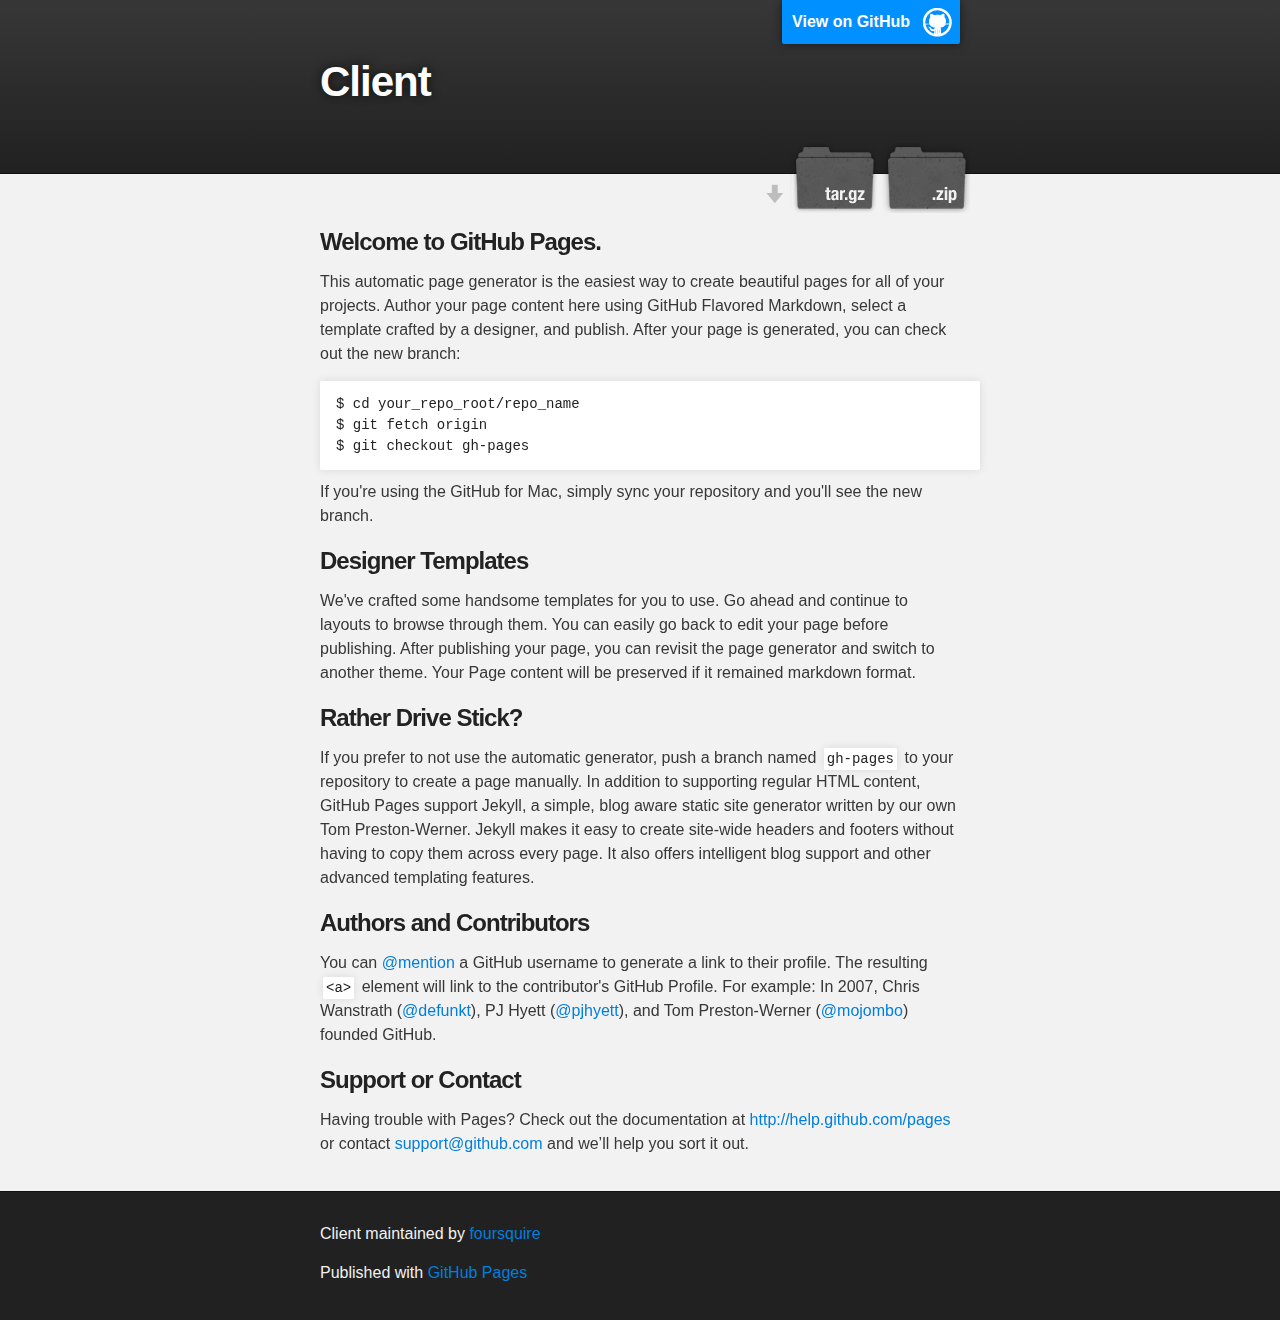
<file: index.html>
<!DOCTYPE html>
<html>

  <head>
    <meta charset='utf-8' />
    <meta http-equiv="X-UA-Compatible" content="chrome=1" />
    <meta name="description" content="Client : " />

    <link rel="stylesheet" type="text/css" media="screen" href="stylesheets/stylesheet.css">

    <title>Client</title>
  </head>

  <body>

    <!-- HEADER -->
    <div id="header_wrap" class="outer">
        <header class="inner">
          <a id="forkme_banner" href="https://github.com/foursquire/client">View on GitHub</a>

          <h1 id="project_title">Client</h1>
          <h2 id="project_tagline"></h2>

            <section id="downloads">
              <a class="zip_download_link" href="https://github.com/foursquire/client/zipball/master">Download this project as a .zip file</a>
              <a class="tar_download_link" href="https://github.com/foursquire/client/tarball/master">Download this project as a tar.gz file</a>
            </section>
        </header>
    </div>

    <!-- MAIN CONTENT -->
    <div id="main_content_wrap" class="outer">
      <section id="main_content" class="inner">
        <h3>Welcome to GitHub Pages.</h3>

<p>This automatic page generator is the easiest way to create beautiful pages for all of your projects. Author your page content here using GitHub Flavored Markdown, select a template crafted by a designer, and publish. After your page is generated, you can check out the new branch:</p>

<pre><code>$ cd your_repo_root/repo_name
$ git fetch origin
$ git checkout gh-pages
</code></pre>

<p>If you're using the GitHub for Mac, simply sync your repository and you'll see the new branch.</p>

<h3>Designer Templates</h3>

<p>We've crafted some handsome templates for you to use. Go ahead and continue to layouts to browse through them. You can easily go back to edit your page before publishing. After publishing your page, you can revisit the page generator and switch to another theme. Your Page content will be preserved if it remained markdown format.</p>

<h3>Rather Drive Stick?</h3>

<p>If you prefer to not use the automatic generator, push a branch named <code>gh-pages</code> to your repository to create a page manually. In addition to supporting regular HTML content, GitHub Pages support Jekyll, a simple, blog aware static site generator written by our own Tom Preston-Werner. Jekyll makes it easy to create site-wide headers and footers without having to copy them across every page. It also offers intelligent blog support and other advanced templating features.</p>

<h3>Authors and Contributors</h3>

<p>You can <a href="https://github.com/blog/821" class="user-mention">@mention</a> a GitHub username to generate a link to their profile. The resulting <code>&lt;a&gt;</code> element will link to the contributor's GitHub Profile. For example: In 2007, Chris Wanstrath (<a href="https://github.com/defunkt" class="user-mention">@defunkt</a>), PJ Hyett (<a href="https://github.com/pjhyett" class="user-mention">@pjhyett</a>), and Tom Preston-Werner (<a href="https://github.com/mojombo" class="user-mention">@mojombo</a>) founded GitHub.</p>

<h3>Support or Contact</h3>

<p>Having trouble with Pages? Check out the documentation at <a href="http://help.github.com/pages">http://help.github.com/pages</a> or contact <a href="mailto:support@github.com">support@github.com</a> and we’ll help you sort it out.</p>
      </section>
    </div>

    <!-- FOOTER  -->
    <div id="footer_wrap" class="outer">
      <footer class="inner">
        <p class="copyright">Client maintained by <a href="https://github.com/foursquire">foursquire</a></p>
        <p>Published with <a href="http://pages.github.com">GitHub Pages</a></p>
      </footer>
    </div>

    

  </body>
</html>
</file>
<file: stylesheets/stylesheet.css>
/*******************************************************************************
Slate Theme for Github Pages
by Jason Costello, @jsncostello
*******************************************************************************/

@import url(pygment_trac.css);

/*******************************************************************************
MeyerWeb Reset
*******************************************************************************/

html, body, div, span, applet, object, iframe,
h1, h2, h3, h4, h5, h6, p, blockquote, pre,
a, abbr, acronym, address, big, cite, code,
del, dfn, em, img, ins, kbd, q, s, samp,
small, strike, strong, sub, sup, tt, var,
b, u, i, center,
dl, dt, dd, ol, ul, li,
fieldset, form, label, legend,
table, caption, tbody, tfoot, thead, tr, th, td,
article, aside, canvas, details, embed,
figure, figcaption, footer, header, hgroup,
menu, nav, output, ruby, section, summary,
time, mark, audio, video {
  margin: 0;
  padding: 0;
  border: 0;
  font: inherit;
  vertical-align: baseline;
}

/* HTML5 display-role reset for older browsers */
article, aside, details, figcaption, figure,
footer, header, hgroup, menu, nav, section {
  display: block;
}

ol, ul {
  list-style: none;
}

blockquote, q {
}

table {
  border-collapse: collapse;
  border-spacing: 0;
}

a:focus {
  outline: none;
}

/*******************************************************************************
Theme Styles
*******************************************************************************/

body {
  box-sizing: border-box;
  color:#373737;
  background: #212121;
  font-size: 16px;
  font-family: 'Myriad Pro', Calibri, Helvetica, Arial, sans-serif;
  line-height: 1.5;
  -webkit-font-smoothing: antialiased;
}

h1, h2, h3, h4, h5, h6 {
  margin: 10px 0;
  font-weight: 700;
  color:#222222;
  font-family: 'Lucida Grande', 'Calibri', Helvetica, Arial, sans-serif;
  letter-spacing: -1px;
}

h1 {
  font-size: 36px;
  font-weight: 700;
}

h2 {
  padding-bottom: 10px;
  font-size: 32px;
  background: url('../images/bg_hr.png') repeat-x bottom;
}

h3 {
  font-size: 24px;
}

h4 {
  font-size: 21px;
}

h5 {
  font-size: 18px;
}

h6 {
  font-size: 16px;
}

p {
  margin: 10px 0 15px 0;
}

footer p {
  color: #f2f2f2;
}

a {
  text-decoration: none;
  color: #007edf;
  text-shadow: none;

  transition: color 0.5s ease;
  transition: text-shadow 0.5s ease;
  -webkit-transition: color 0.5s ease;
  -webkit-transition: text-shadow 0.5s ease;
  -moz-transition: color 0.5s ease;
  -moz-transition: text-shadow 0.5s ease;
  -o-transition: color 0.5s ease;
  -o-transition: text-shadow 0.5s ease;
  -ms-transition: color 0.5s ease;
  -ms-transition: text-shadow 0.5s ease;
}

#main_content a:hover {
  color: #0069ba;
  text-shadow: #0090ff 0px 0px 2px;
}

footer a:hover {
  color: #43adff;
  text-shadow: #0090ff 0px 0px 2px;
}

em {
  font-style: italic;
}

strong {
  font-weight: bold;
}

img {
  position: relative;
  margin: 0 auto;
  max-width: 739px;
  padding: 5px;
  margin: 10px 0 10px 0;
  border: 1px solid #ebebeb;

  box-shadow: 0 0 5px #ebebeb;
  -webkit-box-shadow: 0 0 5px #ebebeb;
  -moz-box-shadow: 0 0 5px #ebebeb;
  -o-box-shadow: 0 0 5px #ebebeb;
  -ms-box-shadow: 0 0 5px #ebebeb;
}

pre, code {
  width: 100%;
  color: #222;
  background-color: #fff;

  font-family: Monaco, "Bitstream Vera Sans Mono", "Lucida Console", Terminal, monospace;
  font-size: 14px;

  border-radius: 2px;
  -moz-border-radius: 2px;
  -webkit-border-radius: 2px;



}

pre {
  width: 100%;
  padding: 10px;
  box-shadow: 0 0 10px rgba(0,0,0,.1);
  overflow: auto;
}

code {
  padding: 3px;
  margin: 0 3px;
  box-shadow: 0 0 10px rgba(0,0,0,.1);
}

pre code {
  display: block;
  box-shadow: none;
}

blockquote {
  color: #666;
  margin-bottom: 20px;
  padding: 0 0 0 20px;
  border-left: 3px solid #bbb;
}

ul, ol, dl {
  margin-bottom: 15px
}

ul li {
  list-style: inside;
  padding-left: 20px;
}

ol li {
  list-style: decimal inside;
  padding-left: 20px;
}

dl dt {
  font-weight: bold;
}

dl dd {
  padding-left: 20px;
  font-style: italic;
}

dl p {
  padding-left: 20px;
  font-style: italic;
}

hr {
  height: 1px;
  margin-bottom: 5px;
  border: none;
  background: url('../images/bg_hr.png') repeat-x center;
}

table {
  border: 1px solid #373737;
  margin-bottom: 20px;
  text-align: left;
 }

th {
  font-family: 'Lucida Grande', 'Helvetica Neue', Helvetica, Arial, sans-serif;
  padding: 10px;
  background: #373737;
  color: #fff;
 }

td {
  padding: 10px;
  border: 1px solid #373737;
 }

form {
  background: #f2f2f2;
  padding: 20px;
}

img {
  width: 100%;
  max-width: 100%;
}

/*******************************************************************************
Full-Width Styles
*******************************************************************************/

.outer {
  width: 100%;
}

.inner {
  position: relative;
  max-width: 640px;
  padding: 20px 10px;
  margin: 0 auto;
}

#forkme_banner {
  display: block;
  position: absolute;
  top:0;
  right: 10px;
  z-index: 10;
  padding: 10px 50px 10px 10px;
  color: #fff;
  background: url('../images/blacktocat.png') #0090ff no-repeat 95% 50%;
  font-weight: 700;
  box-shadow: 0 0 10px rgba(0,0,0,.5);
  border-bottom-left-radius: 2px;
  border-bottom-right-radius: 2px;
}

#header_wrap {
  background: #212121;
  background: -moz-linear-gradient(top, #373737, #212121);
  background: -webkit-linear-gradient(top, #373737, #212121);
  background: -ms-linear-gradient(top, #373737, #212121);
  background: -o-linear-gradient(top, #373737, #212121);
  background: linear-gradient(top, #373737, #212121);
}

#header_wrap .inner {
  padding: 50px 10px 30px 10px;
}

#project_title {
  margin: 0;
  color: #fff;
  font-size: 42px;
  font-weight: 700;
  text-shadow: #111 0px 0px 10px;
}

#project_tagline {
  color: #fff;
  font-size: 24px;
  font-weight: 300;
  background: none;
  text-shadow: #111 0px 0px 10px;
}

#downloads {
  position: absolute;
  width: 210px;
  z-index: 10;
  bottom: -40px;
  right: 0;
  height: 70px;
  background: url('../images/icon_download.png') no-repeat 0% 90%;
}

.zip_download_link {
  display: block;
  float: right;
  width: 90px;
  height:70px;
  text-indent: -5000px;
  overflow: hidden;
  background: url(../images/sprite_download.png) no-repeat bottom left;
}

.tar_download_link {
  display: block;
  float: right;
  width: 90px;
  height:70px;
  text-indent: -5000px;
  overflow: hidden;
  background: url(../images/sprite_download.png) no-repeat bottom right;
  margin-left: 10px;
}

.zip_download_link:hover {
  background: url(../images/sprite_download.png) no-repeat top left;
}

.tar_download_link:hover {
  background: url(../images/sprite_download.png) no-repeat top right;
}

#main_content_wrap {
  background: #f2f2f2;
  border-top: 1px solid #111;
  border-bottom: 1px solid #111;
}

#main_content {
  padding-top: 40px;
}

#footer_wrap {
  background: #212121;
}



/*******************************************************************************
Small Device Styles
*******************************************************************************/

@media screen and (max-width: 480px) {
  body {
    font-size:14px;
  }

  #downloads {
    display: none;
  }

  .inner {
    min-width: 320px;
    max-width: 480px;
  }

  #project_title {
  font-size: 32px;
  }

  h1 {
    font-size: 28px;
  }

  h2 {
    font-size: 24px;
  }

  h3 {
    font-size: 21px;
  }

  h4 {
    font-size: 18px;
  }

  h5 {
    font-size: 14px;
  }

  h6 {
    font-size: 12px;
  }

  code, pre {
    min-width: 320px;
    max-width: 480px;
    font-size: 11px;
  }

}
</file>
